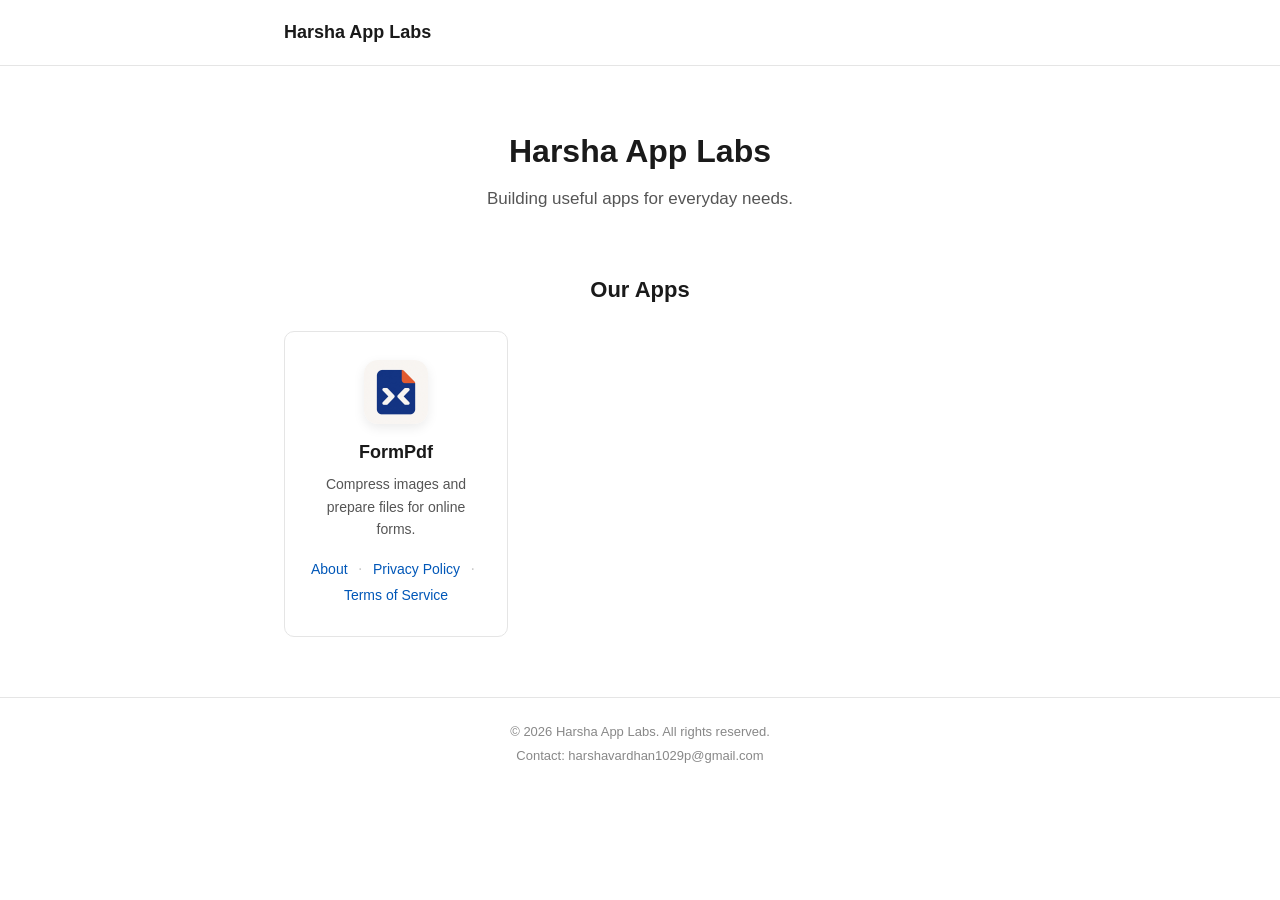
<file: index.html>
<!DOCTYPE html>
<html lang="en">
<head>
  <meta charset="UTF-8">
  <meta name="viewport" content="width=device-width, initial-scale=1.0">
  <title>Harsha App Labs</title>
  <link rel="icon" type="image/jpeg" href="/apps/formpdf/icon.jpg">
  <link rel="stylesheet" href="css/style.css">
</head>
<body>
  <header>
    <div class="container">
      <a href="/" class="logo">Harsha App Labs</a>
    </div>
  </header>

  <main>
    <section class="hero">
      <div class="container">
        <h1>Harsha App Labs</h1>
        <p>Building useful apps for everyday needs.</p>
      </div>
    </section>

    <section class="apps">
      <div class="container">
        <h2>Our Apps</h2>
        <div class="app-grid">

          <div class="app-card">
            <img src="/apps/formpdf/icon.jpg" alt="FormPdf" class="app-icon">
            <h3>FormPdf</h3>
            <p>Compress images and prepare files for online forms.</p>
            <a href="/apps/formpdf/about">About</a>
            <span class="separator">·</span>
            <a href="/apps/formpdf/privacy-policy">Privacy Policy</a>
            <span class="separator">·</span>
            <a href="/apps/formpdf/terms-of-service">Terms of Service</a>
          </div>

          <!-- Add more app cards here as you publish new apps -->

        </div>
      </div>
    </section>
  </main>

  <footer>
    <div class="container">
      <p>&copy; 2026 Harsha App Labs. All rights reserved.</p>
      <p class="contact">Contact: <a href="mailto:harshavardhan1029p@gmail.com">harshavardhan1029p@gmail.com</a></p>
    </div>
  </footer>
</body>
</html>
</file>
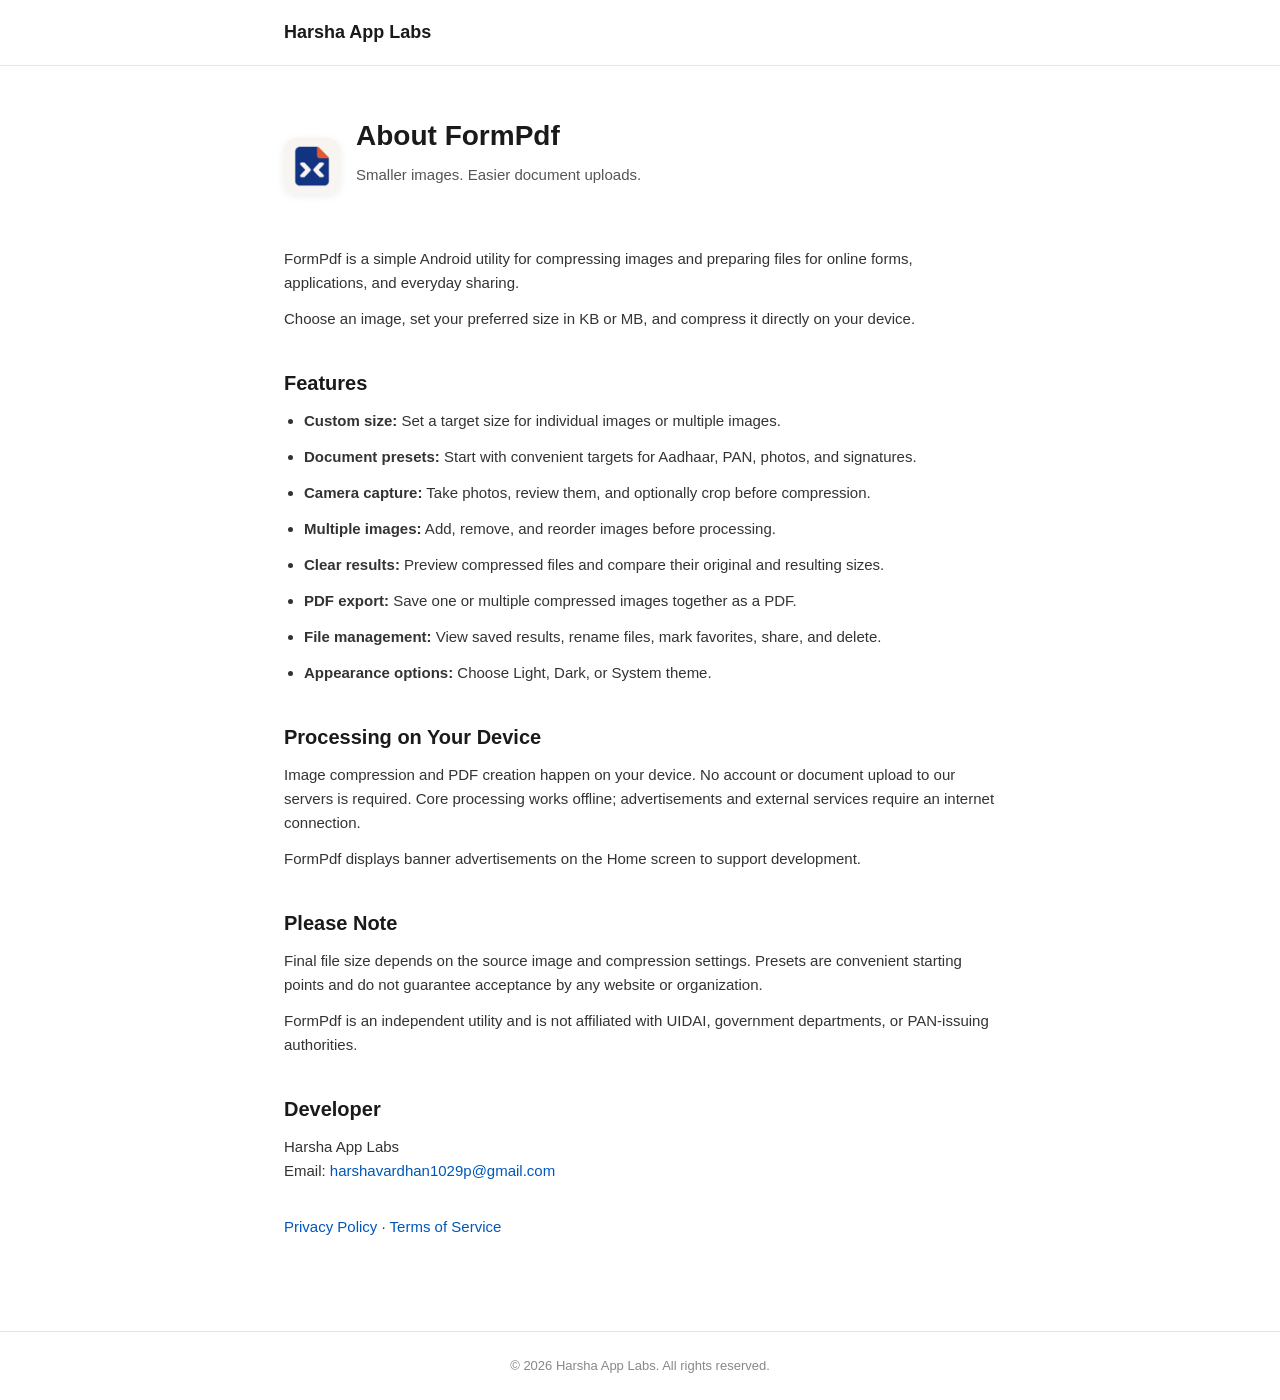
<file: apps/formpdf/about.html>
<!DOCTYPE html>
<html lang="en">
<head>
  <meta charset="UTF-8">
  <meta name="viewport" content="width=device-width, initial-scale=1.0">
  <title>About FormPdf | Harsha App Labs</title>
  <link rel="icon" type="image/jpeg" href="/apps/formpdf/icon.jpg">
  <link rel="stylesheet" href="../../css/style.css">
</head>
<body>
  <header>
    <div class="container">
      <a href="/" class="logo">Harsha App Labs</a>
    </div>
  </header>

  <main>
    <section class="policy">
      <div class="container">
        <div class="policy-header">
          <img src="/apps/formpdf/icon.jpg" alt="FormPdf" class="app-page-icon">
          <div>
            <h1>About FormPdf</h1>
            <p class="app-name">Smaller images. Easier document uploads.</p>
          </div>
        </div>

        <p>FormPdf is a simple Android utility for compressing images and preparing files for online forms, applications, and everyday sharing.</p>
        <p>Choose an image, set your preferred size in KB or MB, and compress it directly on your device.</p>

        <h2>Features</h2>
        <ul>
          <li><strong>Custom size:</strong> Set a target size for individual images or multiple images.</li>
          <li><strong>Document presets:</strong> Start with convenient targets for Aadhaar, PAN, photos, and signatures.</li>
          <li><strong>Camera capture:</strong> Take photos, review them, and optionally crop before compression.</li>
          <li><strong>Multiple images:</strong> Add, remove, and reorder images before processing.</li>
          <li><strong>Clear results:</strong> Preview compressed files and compare their original and resulting sizes.</li>
          <li><strong>PDF export:</strong> Save one or multiple compressed images together as a PDF.</li>
          <li><strong>File management:</strong> View saved results, rename files, mark favorites, share, and delete.</li>
          <li><strong>Appearance options:</strong> Choose Light, Dark, or System theme.</li>
        </ul>

        <h2>Processing on Your Device</h2>
        <p>Image compression and PDF creation happen on your device. No account or document upload to our servers is required. Core processing works offline; advertisements and external services require an internet connection.</p>
        <p>FormPdf displays banner advertisements on the Home screen to support development.</p>

        <h2>Please Note</h2>
        <p>Final file size depends on the source image and compression settings. Presets are convenient starting points and do not guarantee acceptance by any website or organization.</p>
        <p>FormPdf is an independent utility and is not affiliated with UIDAI, government departments, or PAN-issuing authorities.</p>

        <h2>Developer</h2>
        <p>Harsha App Labs<br>Email: <a href="mailto:harshavardhan1029p@gmail.com">harshavardhan1029p@gmail.com</a></p>

        <p style="margin-top: 32px;">
          <a href="/apps/formpdf/privacy-policy">Privacy Policy</a>
          <span class="separator">·</span>
          <a href="/apps/formpdf/terms-of-service">Terms of Service</a>
        </p>
      </div>
    </section>
  </main>

  <footer>
    <div class="container">
      <p>&copy; 2026 Harsha App Labs. All rights reserved.</p>
    </div>
  </footer>
</body>
</html>
</file>
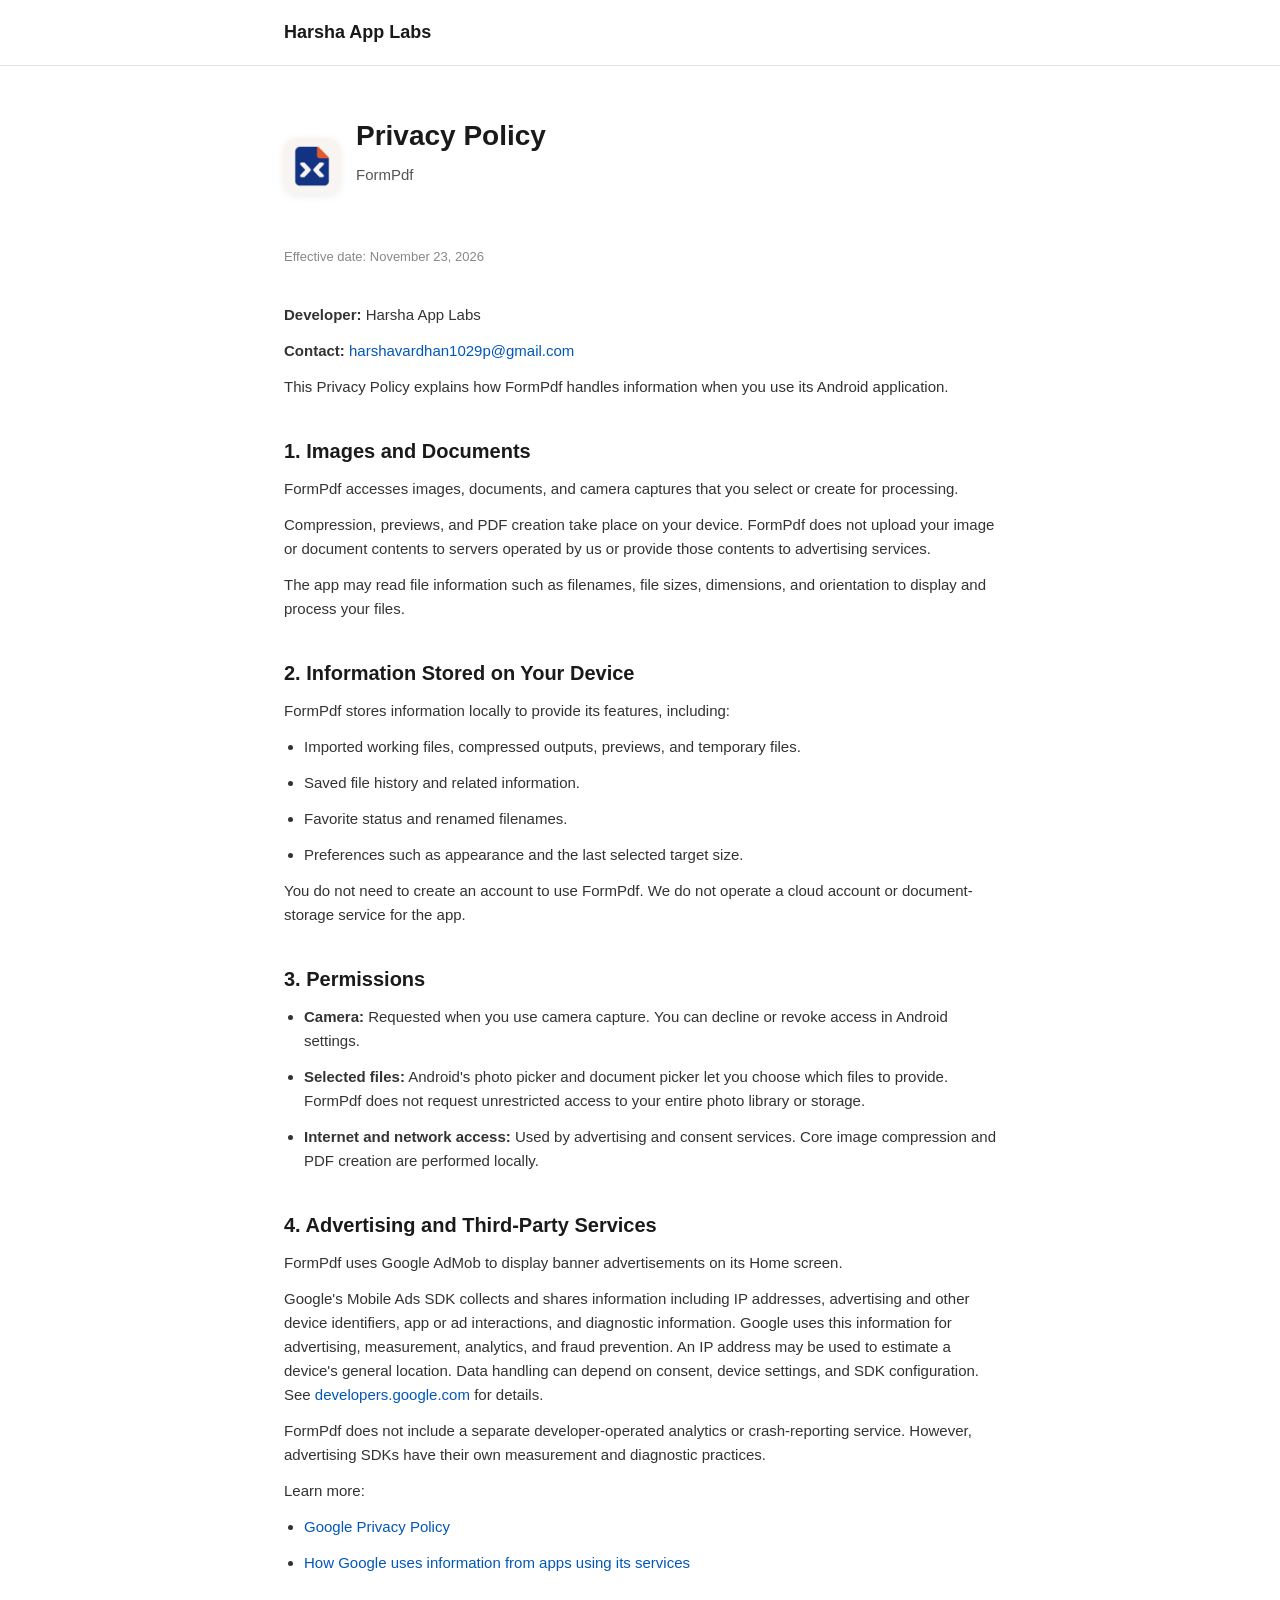
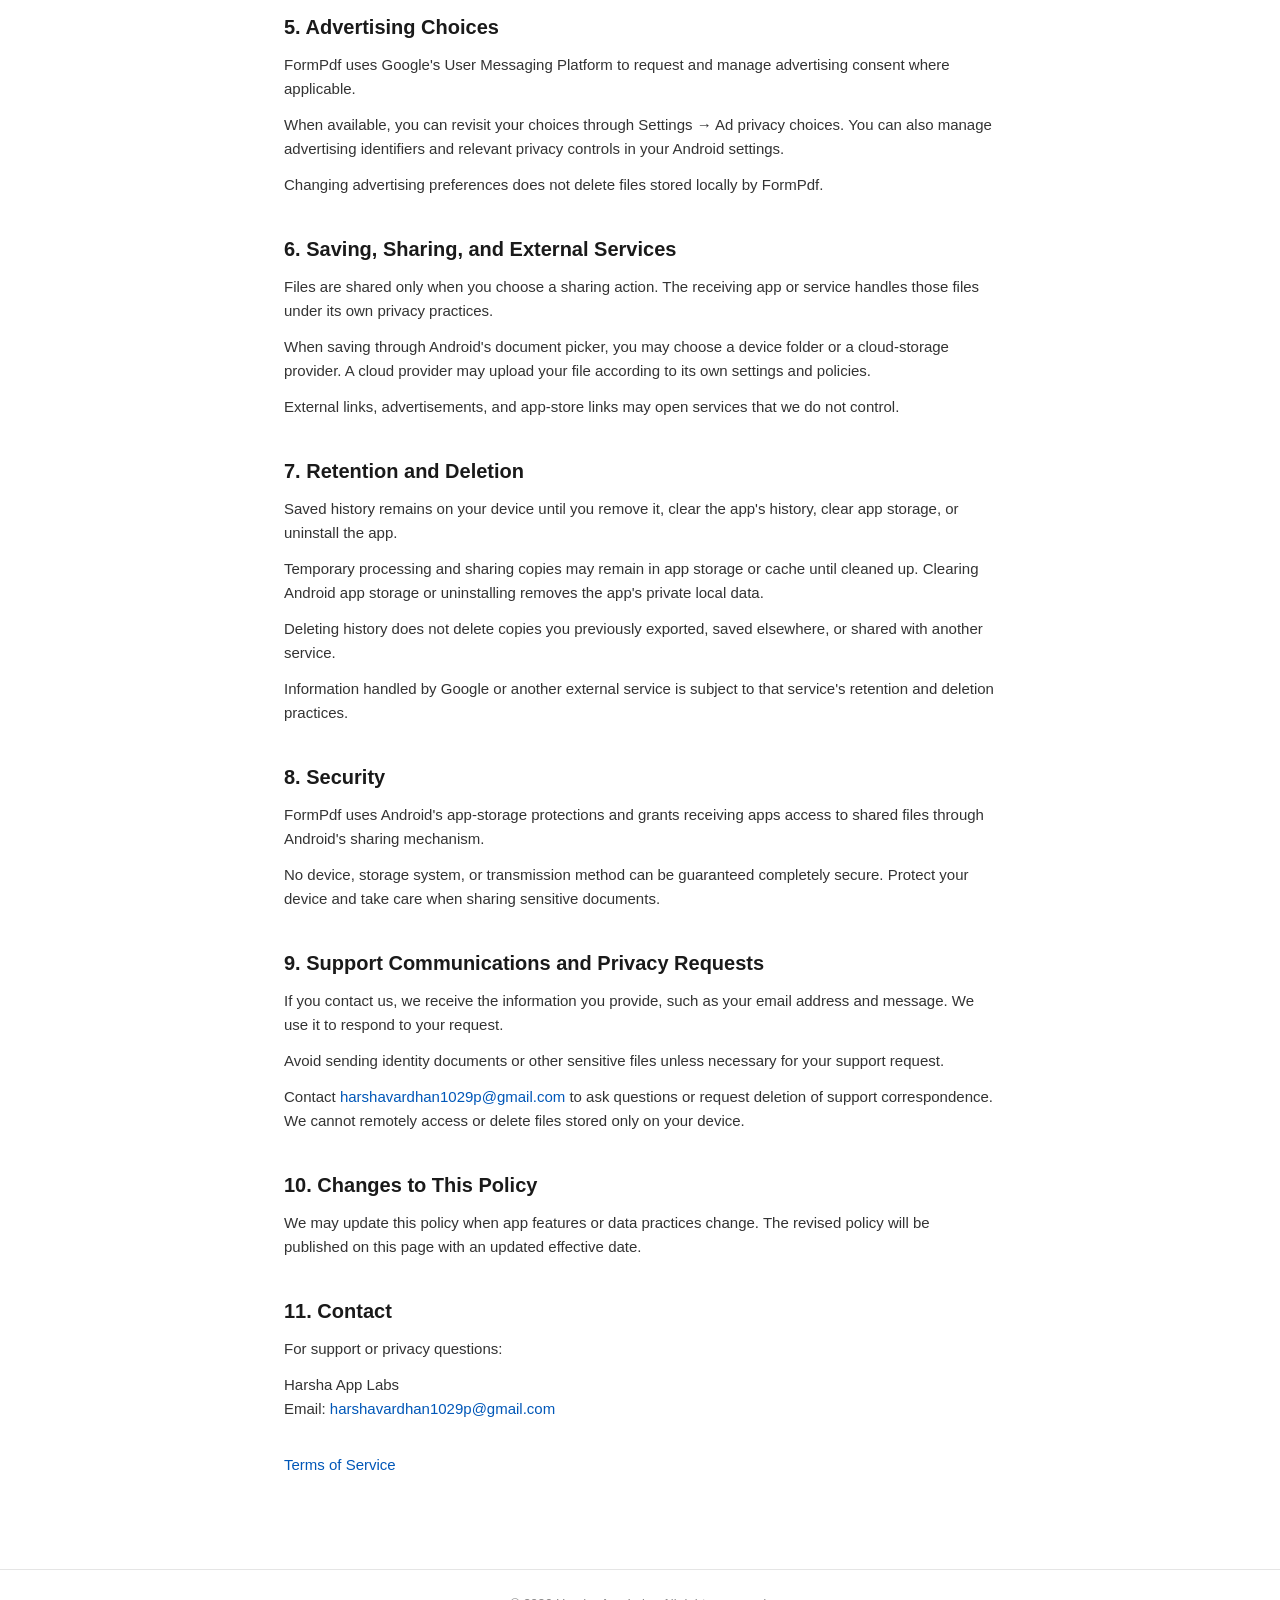
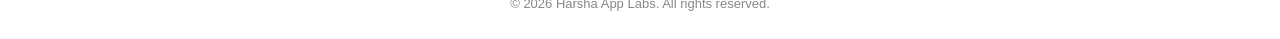
<file: apps/formpdf/privacy-policy.html>
<!DOCTYPE html>
<html lang="en">
<head>
  <meta charset="UTF-8">
  <meta name="viewport" content="width=device-width, initial-scale=1.0">
  <title>Privacy Policy – FormPdf | Harsha App Labs</title>
  <link rel="icon" type="image/jpeg" href="/apps/formpdf/icon.jpg">
  <link rel="stylesheet" href="../../css/style.css">
</head>
<body>
  <header>
    <div class="container">
      <a href="/" class="logo">Harsha App Labs</a>
    </div>
  </header>

  <main>
    <section class="policy">
      <div class="container">
        <div class="policy-header">
          <img src="/apps/formpdf/icon.jpg" alt="FormPdf" class="app-page-icon">
          <div>
            <h1>Privacy Policy</h1>
            <p class="app-name">FormPdf</p>
          </div>
        </div>
        <p class="effective-date">Effective date: November 23, 2026</p>

        <p><strong>Developer:</strong> Harsha App Labs</p>
        <p><strong>Contact:</strong> <a href="mailto:harshavardhan1029p@gmail.com">harshavardhan1029p@gmail.com</a></p>

        <p>This Privacy Policy explains how FormPdf handles information when you use its Android application.</p>

        <h2>1. Images and Documents</h2>
        <p>FormPdf accesses images, documents, and camera captures that you select or create for processing.</p>
        <p>Compression, previews, and PDF creation take place on your device. FormPdf does not upload your image or document contents to servers operated by us or provide those contents to advertising services.</p>
        <p>The app may read file information such as filenames, file sizes, dimensions, and orientation to display and process your files.</p>

        <h2>2. Information Stored on Your Device</h2>
        <p>FormPdf stores information locally to provide its features, including:</p>
        <ul>
          <li>Imported working files, compressed outputs, previews, and temporary files.</li>
          <li>Saved file history and related information.</li>
          <li>Favorite status and renamed filenames.</li>
          <li>Preferences such as appearance and the last selected target size.</li>
        </ul>
        <p>You do not need to create an account to use FormPdf. We do not operate a cloud account or document-storage service for the app.</p>

        <h2>3. Permissions</h2>
        <ul>
          <li><strong>Camera:</strong> Requested when you use camera capture. You can decline or revoke access in Android settings.</li>
          <li><strong>Selected files:</strong> Android's photo picker and document picker let you choose which files to provide. FormPdf does not request unrestricted access to your entire photo library or storage.</li>
          <li><strong>Internet and network access:</strong> Used by advertising and consent services. Core image compression and PDF creation are performed locally.</li>
        </ul>

        <h2>4. Advertising and Third-Party Services</h2>
        <p>FormPdf uses Google AdMob to display banner advertisements on its Home screen.</p>
        <p>Google's Mobile Ads SDK collects and shares information including IP addresses, advertising and other device identifiers, app or ad interactions, and diagnostic information. Google uses this information for advertising, measurement, analytics, and fraud prevention. An IP address may be used to estimate a device's general location. Data handling can depend on consent, device settings, and SDK configuration. See <a href="https://developers.google.com/admob/android/privacy/play-data-disclosure" target="_blank" rel="noopener">developers.google.com</a> for details.</p>
        <p>FormPdf does not include a separate developer-operated analytics or crash-reporting service. However, advertising SDKs have their own measurement and diagnostic practices.</p>
        <p>Learn more:</p>
        <ul>
          <li><a href="https://policies.google.com/privacy" target="_blank" rel="noopener">Google Privacy Policy</a></li>
          <li><a href="https://policies.google.com/technologies/partner-sites" target="_blank" rel="noopener">How Google uses information from apps using its services</a></li>
        </ul>

        <h2>5. Advertising Choices</h2>
        <p>FormPdf uses Google's User Messaging Platform to request and manage advertising consent where applicable.</p>
        <p>When available, you can revisit your choices through Settings → Ad privacy choices. You can also manage advertising identifiers and relevant privacy controls in your Android settings.</p>
        <p>Changing advertising preferences does not delete files stored locally by FormPdf.</p>

        <h2>6. Saving, Sharing, and External Services</h2>
        <p>Files are shared only when you choose a sharing action. The receiving app or service handles those files under its own privacy practices.</p>
        <p>When saving through Android's document picker, you may choose a device folder or a cloud-storage provider. A cloud provider may upload your file according to its own settings and policies.</p>
        <p>External links, advertisements, and app-store links may open services that we do not control.</p>

        <h2>7. Retention and Deletion</h2>
        <p>Saved history remains on your device until you remove it, clear the app's history, clear app storage, or uninstall the app.</p>
        <p>Temporary processing and sharing copies may remain in app storage or cache until cleaned up. Clearing Android app storage or uninstalling removes the app's private local data.</p>
        <p>Deleting history does not delete copies you previously exported, saved elsewhere, or shared with another service.</p>
        <p>Information handled by Google or another external service is subject to that service's retention and deletion practices.</p>

        <h2>8. Security</h2>
        <p>FormPdf uses Android's app-storage protections and grants receiving apps access to shared files through Android's sharing mechanism.</p>
        <p>No device, storage system, or transmission method can be guaranteed completely secure. Protect your device and take care when sharing sensitive documents.</p>

        <h2>9. Support Communications and Privacy Requests</h2>
        <p>If you contact us, we receive the information you provide, such as your email address and message. We use it to respond to your request.</p>
        <p>Avoid sending identity documents or other sensitive files unless necessary for your support request.</p>
        <p>Contact <a href="mailto:harshavardhan1029p@gmail.com">harshavardhan1029p@gmail.com</a> to ask questions or request deletion of support correspondence. We cannot remotely access or delete files stored only on your device.</p>

        <h2>10. Changes to This Policy</h2>
        <p>We may update this policy when app features or data practices change. The revised policy will be published on this page with an updated effective date.</p>

        <h2>11. Contact</h2>
        <p>For support or privacy questions:</p>
        <p>Harsha App Labs<br>Email: <a href="mailto:harshavardhan1029p@gmail.com">harshavardhan1029p@gmail.com</a></p>

        <p style="margin-top: 32px;"><a href="/apps/formpdf/terms-of-service">Terms of Service</a></p>
      </div>
    </section>
  </main>

  <footer>
    <div class="container">
      <p>&copy; 2026 Harsha App Labs. All rights reserved.</p>
    </div>
  </footer>
</body>
</html>
</file>
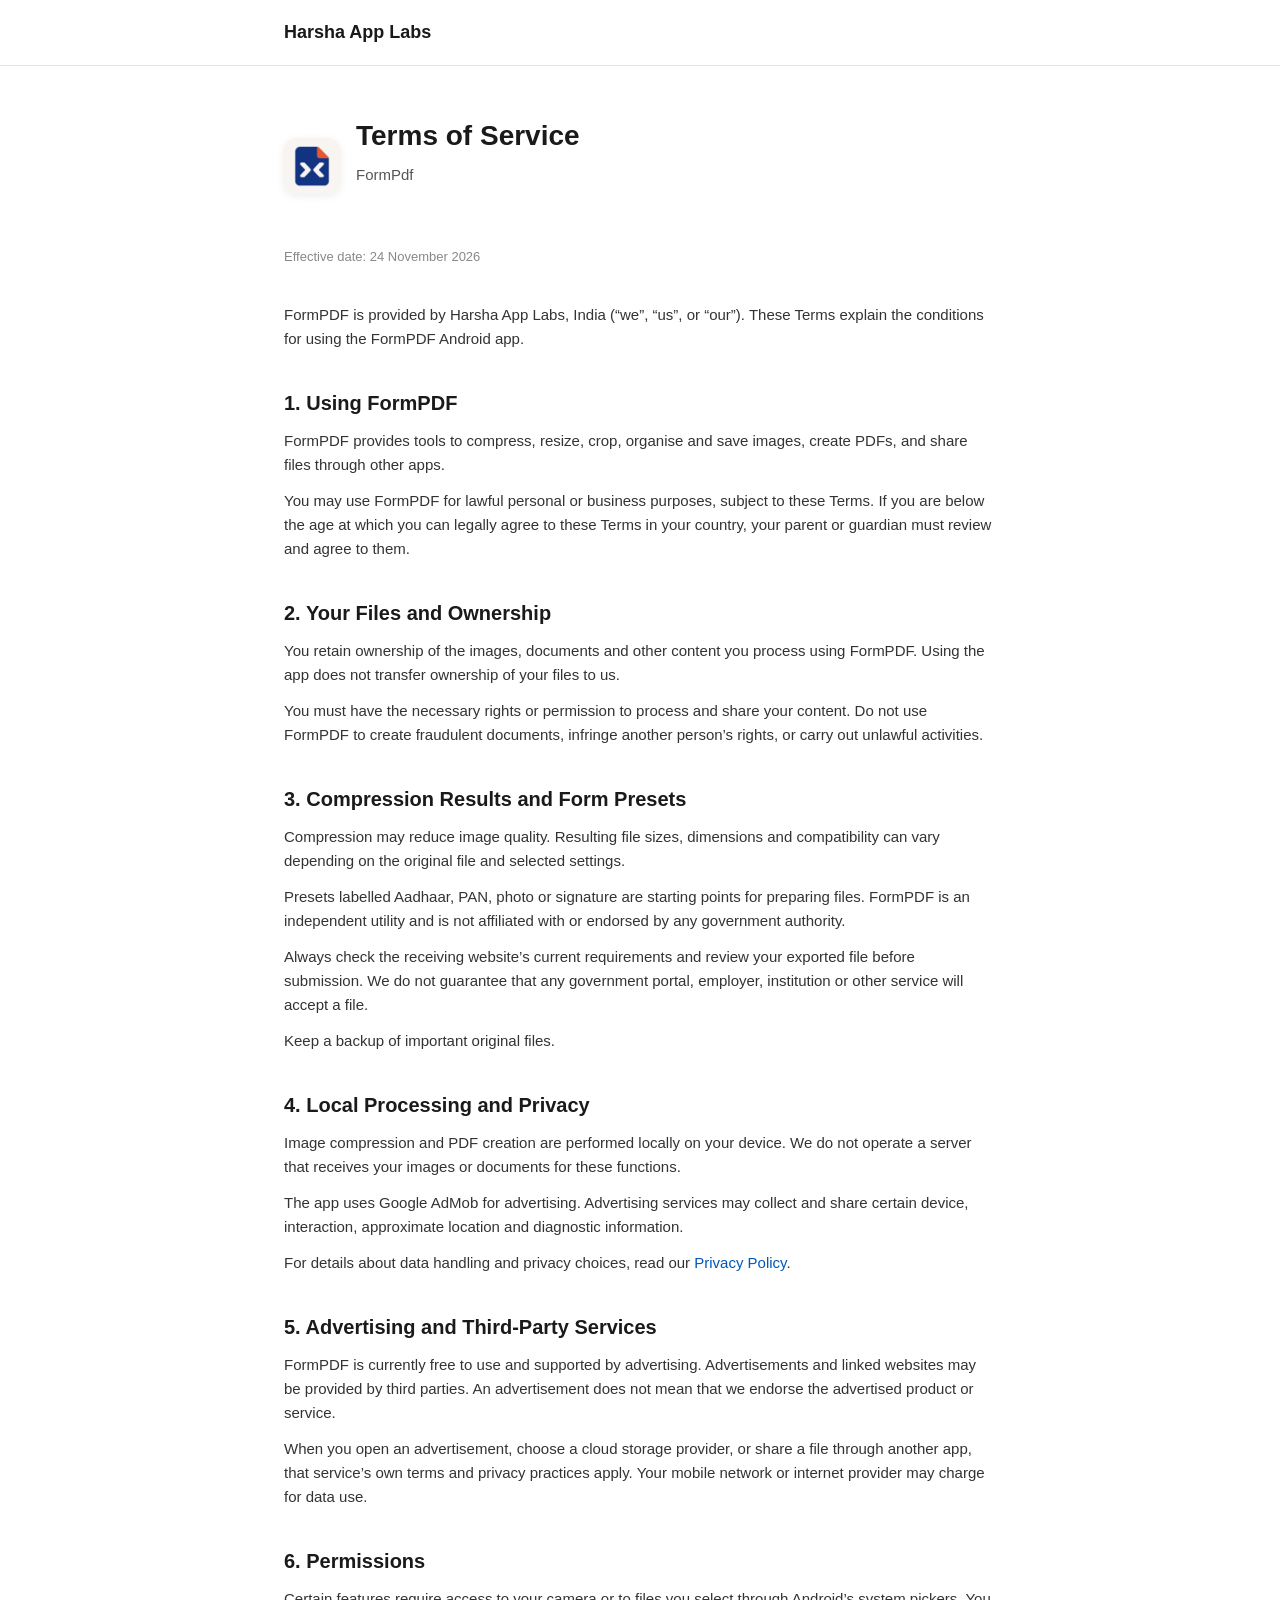
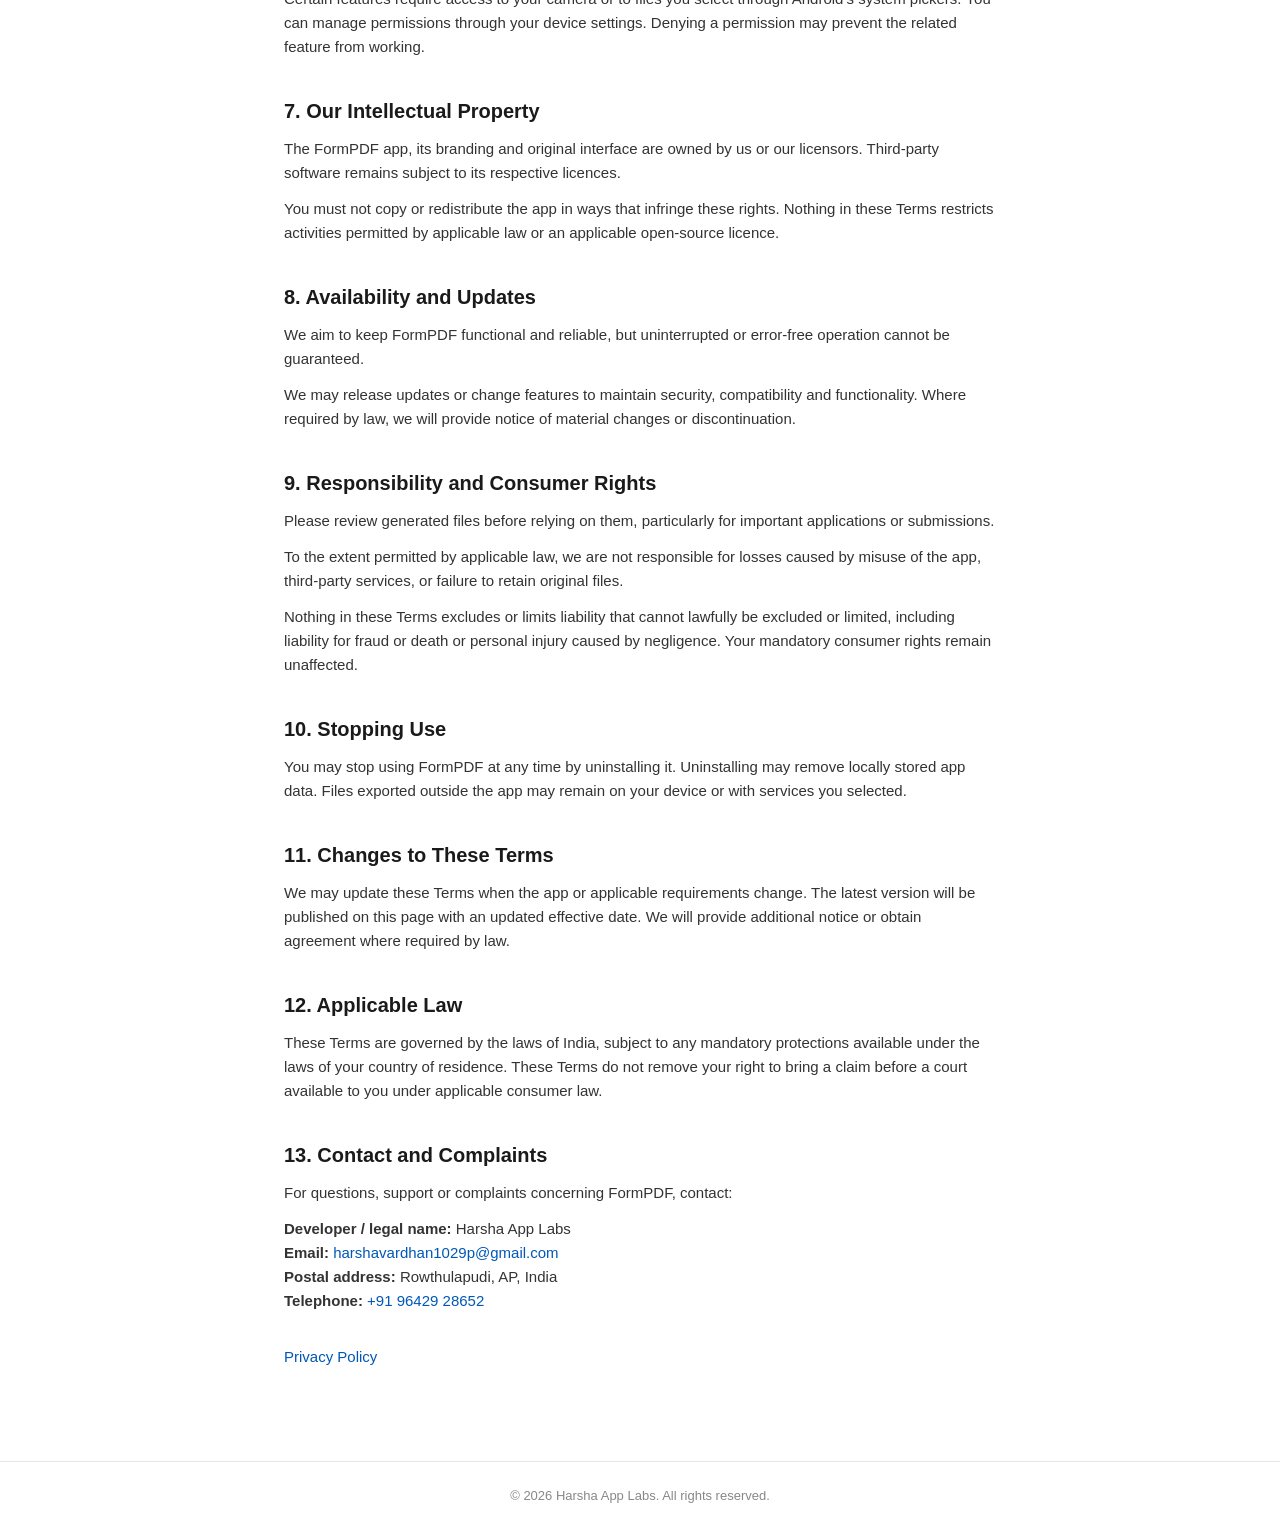
<file: apps/formpdf/terms-of-service.html>
<!DOCTYPE html>
<html lang="en">
<head>
  <meta charset="UTF-8">
  <meta name="viewport" content="width=device-width, initial-scale=1.0">
  <title>Terms of Service – FormPdf | Harsha App Labs</title>
  <link rel="icon" type="image/jpeg" href="/apps/formpdf/icon.jpg">
  <link rel="stylesheet" href="../../css/style.css">
</head>
<body>
  <header>
    <div class="container">
      <a href="/" class="logo">Harsha App Labs</a>
    </div>
  </header>

  <main>
    <section class="policy">
      <div class="container">
        <div class="policy-header">
          <img src="/apps/formpdf/icon.jpg" alt="FormPdf" class="app-page-icon">
          <div>
            <h1>Terms of Service</h1>
            <p class="app-name">FormPdf</p>
          </div>
        </div>
        <p class="effective-date">Effective date: 24 November 2026</p>

        <p>FormPDF is provided by Harsha App Labs, India (“we”, “us”, or “our”). These Terms explain the conditions for using the FormPDF Android app.</p>

        <h2>1. Using FormPDF</h2>
        <p>FormPDF provides tools to compress, resize, crop, organise and save images, create PDFs, and share files through other apps.</p>
        <p>You may use FormPDF for lawful personal or business purposes, subject to these Terms. If you are below the age at which you can legally agree to these Terms in your country, your parent or guardian must review and agree to them.</p>

        <h2>2. Your Files and Ownership</h2>
        <p>You retain ownership of the images, documents and other content you process using FormPDF. Using the app does not transfer ownership of your files to us.</p>
        <p>You must have the necessary rights or permission to process and share your content. Do not use FormPDF to create fraudulent documents, infringe another person’s rights, or carry out unlawful activities.</p>

        <h2>3. Compression Results and Form Presets</h2>
        <p>Compression may reduce image quality. Resulting file sizes, dimensions and compatibility can vary depending on the original file and selected settings.</p>
        <p>Presets labelled Aadhaar, PAN, photo or signature are starting points for preparing files. FormPDF is an independent utility and is not affiliated with or endorsed by any government authority.</p>
        <p>Always check the receiving website’s current requirements and review your exported file before submission. We do not guarantee that any government portal, employer, institution or other service will accept a file.</p>
        <p>Keep a backup of important original files.</p>

        <h2>4. Local Processing and Privacy</h2>
        <p>Image compression and PDF creation are performed locally on your device. We do not operate a server that receives your images or documents for these functions.</p>
        <p>The app uses Google AdMob for advertising. Advertising services may collect and share certain device, interaction, approximate location and diagnostic information.</p>
        <p>For details about data handling and privacy choices, read our <a href="/apps/formpdf/privacy-policy">Privacy Policy</a>.</p>

        <h2>5. Advertising and Third-Party Services</h2>
        <p>FormPDF is currently free to use and supported by advertising. Advertisements and linked websites may be provided by third parties. An advertisement does not mean that we endorse the advertised product or service.</p>
        <p>When you open an advertisement, choose a cloud storage provider, or share a file through another app, that service’s own terms and privacy practices apply. Your mobile network or internet provider may charge for data use.</p>

        <h2>6. Permissions</h2>
        <p>Certain features require access to your camera or to files you select through Android’s system pickers. You can manage permissions through your device settings. Denying a permission may prevent the related feature from working.</p>

        <h2>7. Our Intellectual Property</h2>
        <p>The FormPDF app, its branding and original interface are owned by us or our licensors. Third-party software remains subject to its respective licences.</p>
        <p>You must not copy or redistribute the app in ways that infringe these rights. Nothing in these Terms restricts activities permitted by applicable law or an applicable open-source licence.</p>

        <h2>8. Availability and Updates</h2>
        <p>We aim to keep FormPDF functional and reliable, but uninterrupted or error-free operation cannot be guaranteed.</p>
        <p>We may release updates or change features to maintain security, compatibility and functionality. Where required by law, we will provide notice of material changes or discontinuation.</p>

        <h2>9. Responsibility and Consumer Rights</h2>
        <p>Please review generated files before relying on them, particularly for important applications or submissions.</p>
        <p>To the extent permitted by applicable law, we are not responsible for losses caused by misuse of the app, third-party services, or failure to retain original files.</p>
        <p>Nothing in these Terms excludes or limits liability that cannot lawfully be excluded or limited, including liability for fraud or death or personal injury caused by negligence. Your mandatory consumer rights remain unaffected.</p>

        <h2>10. Stopping Use</h2>
        <p>You may stop using FormPDF at any time by uninstalling it. Uninstalling may remove locally stored app data. Files exported outside the app may remain on your device or with services you selected.</p>

        <h2>11. Changes to These Terms</h2>
        <p>We may update these Terms when the app or applicable requirements change. The latest version will be published on this page with an updated effective date. We will provide additional notice or obtain agreement where required by law.</p>

        <h2>12. Applicable Law</h2>
        <p>These Terms are governed by the laws of India, subject to any mandatory protections available under the laws of your country of residence. These Terms do not remove your right to bring a claim before a court available to you under applicable consumer law.</p>

        <h2>13. Contact and Complaints</h2>
        <p>For questions, support or complaints concerning FormPDF, contact:</p>
        <p>
          <strong>Developer / legal name:</strong> Harsha App Labs<br>
          <strong>Email:</strong> <a href="mailto:harshavardhan1029p@gmail.com">harshavardhan1029p@gmail.com</a><br>
          <strong>Postal address:</strong> Rowthulapudi, AP, India<br>
          <strong>Telephone:</strong> <a href="tel:+919642928652">+91 96429 28652</a>
        </p>

        <p style="margin-top: 32px;"><a href="/apps/formpdf/privacy-policy">Privacy Policy</a></p>
      </div>
    </section>
  </main>

  <footer>
    <div class="container">
      <p>&copy; 2026 Harsha App Labs. All rights reserved.</p>
    </div>
  </footer>
</body>
</html>
</file>
<file: css/style.css>
/* ===== Reset ===== */
*, *::before, *::after {
  margin: 0;
  padding: 0;
  box-sizing: border-box;
}

/* ===== Base ===== */
body {
  font-family: -apple-system, BlinkMacSystemFont, "Segoe UI", Roboto, Helvetica, Arial, sans-serif;
  color: #1a1a1a;
  background: #ffffff;
  line-height: 1.6;
  -webkit-font-smoothing: antialiased;
}

a {
  color: #0057b8;
  text-decoration: none;
}

a:hover {
  text-decoration: underline;
}

.container {
  max-width: 760px;
  margin: 0 auto;
  padding: 0 24px;
}

/* ===== Header ===== */
header {
  border-bottom: 1px solid #e5e5e5;
  padding: 18px 0;
}

.logo {
  font-size: 18px;
  font-weight: 600;
  color: #1a1a1a;
}

.logo:hover {
  text-decoration: none;
}

/* ===== Hero ===== */
.hero {
  padding: 60px 0 40px;
  text-align: center;
}

.hero h1 {
  font-size: 32px;
  font-weight: 700;
  margin-bottom: 8px;
}

.hero p {
  font-size: 17px;
  color: #555;
}

/* ===== Apps Section ===== */
.apps {
  padding: 20px 0 60px;
}

.apps h2 {
  font-size: 22px;
  font-weight: 600;
  margin-bottom: 24px;
  text-align: center;
}

.app-grid {
  display: grid;
  grid-template-columns: repeat(auto-fill, minmax(220px, 1fr));
  gap: 20px;
}

.app-card {
  border: 1px solid #e5e5e5;
  border-radius: 10px;
  padding: 28px 24px;
  text-align: center;
}

.app-icon {
  width: 64px;
  height: 64px;
  border-radius: 14px;
  margin: 0 auto 14px;
  display: block;
  object-fit: cover;
  box-shadow: 0 4px 12px rgba(0, 0, 0, 0.08);
}

.app-card h3 {
  font-size: 18px;
  font-weight: 600;
  margin-bottom: 6px;
}

.app-card p {
  font-size: 14px;
  color: #555;
  margin-bottom: 16px;
}

.app-card a {
  font-size: 14px;
  font-weight: 500;
}

.app-card .separator {
  margin: 0 6px;
  color: #ccc;
}

/* ===== Policy Page ===== */
.policy {
  padding: 48px 0 80px;
}

.policy-header {
  display: flex;
  align-items: center;
  gap: 16px;
  margin-bottom: 28px;
}

.policy-header .app-page-icon {
  width: 56px;
  height: 56px;
  border-radius: 12px;
  object-fit: cover;
  box-shadow: 0 2px 8px rgba(0, 0, 0, 0.08);
}

.policy-header h1 {
  margin-bottom: 2px;
}

.policy-header .app-name {
  margin-bottom: 0;
}

.policy h1 {
  font-size: 28px;
  font-weight: 700;
  margin-bottom: 4px;
}

.policy .app-name {
  font-size: 15px;
  color: #555;
  margin-bottom: 32px;
}

.policy h2 {
  font-size: 20px;
  font-weight: 600;
  margin-top: 36px;
  margin-bottom: 10px;
}

.policy p,
.policy li {
  font-size: 15px;
  color: #333;
  margin-bottom: 12px;
}

.policy ul {
  padding-left: 20px;
  margin-bottom: 12px;
}

.policy .effective-date {
  font-size: 13px;
  color: #888;
  margin-bottom: 36px;
}

/* ===== Footer ===== */
footer {
  border-top: 1px solid #e5e5e5;
  padding: 24px 0;
  text-align: center;
  font-size: 13px;
  color: #888;
}

footer .contact {
  margin-top: 4px;
}

footer a {
  color: #888;
}

footer a:hover {
  color: #1a1a1a;
}

/* ===== Responsive ===== */
@media (max-width: 480px) {
  .hero h1 {
    font-size: 26px;
  }

  .policy h1 {
    font-size: 24px;
  }

  .container {
    padding: 0 16px;
  }
}
</file>
